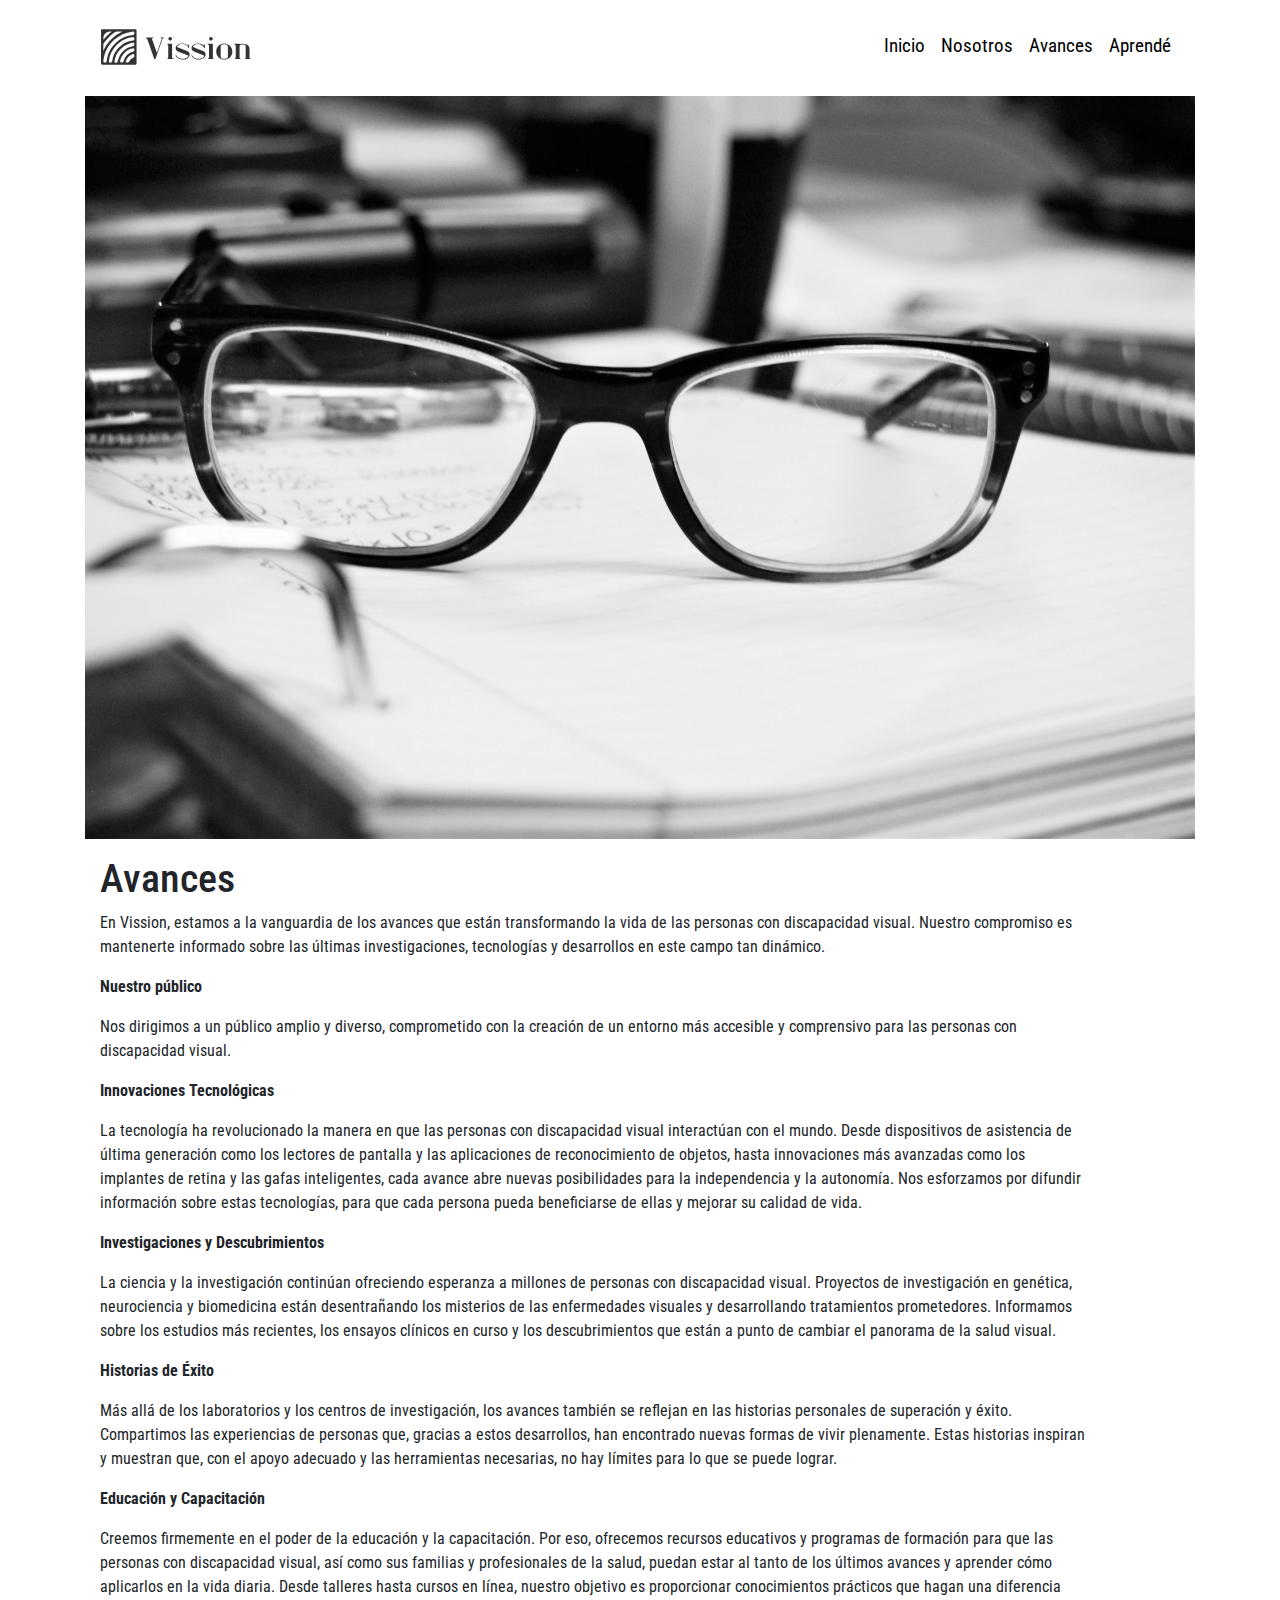
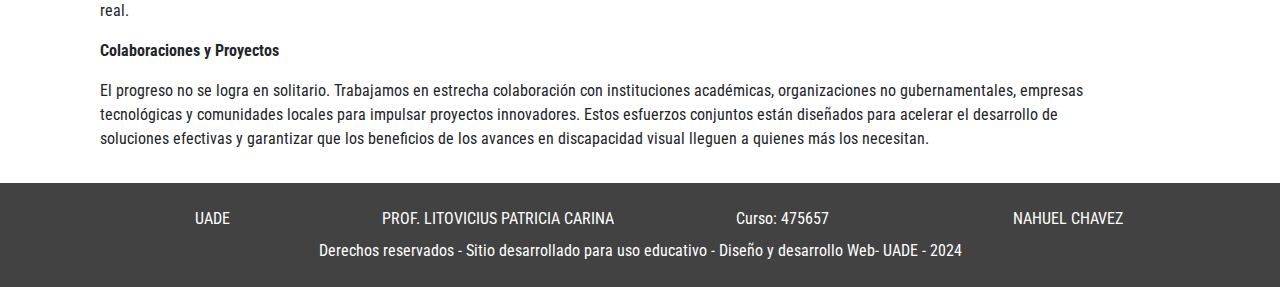
<file: avances.html>
<!DOCTYPE html>
<html lang="en">
  <head>
    <title>Nuestra Visión</title>
    <meta charset="UTF-8">
    <meta name="viewport" content="width=device-width, initial-scale=1.0">
    <meta http-equiv="X-UA-Compatible" content="ie=edge">
    <link rel="stylesheet" href="css/bootstrap.min.css">
    <link rel="stylesheet" href="css/font-awesome.min.css">
    <link href="https://fonts.googleapis.com/css?family=Roboto+Condensed&display=swap" rel="stylesheet">
    <link rel="stylesheet" href="css/style-rest.css">
</head>

<body>
    <header class="header">
        <div class="container h-50"> 
        <nav class="navbar w-100 navbar-light justify-content-between navbar-expand-lg bg-transparent pt-4">
            <object type="image/svg+xml" data="img/Vission.svg" class="logo" width="150px">
                Vission Logo <!-- fallback image in CSS -->
              </object>
            <button class="navbar-toggler bg-light" type="button" data-toggle="collapse" data-target="#navegacion"
                aria-controls="navegacion" aria-expanded="false" aria-label="Toggle navigation">
                <span class="navbar-toggler-icon"></span>
            </button>
        
            <div class="collapse bg-light navbar-collapse" id="navegacion">
                <ul class="navbar-nav w-100 justify-content-end text-center">
                    <li class="nav-item">
                        <a class="nav-link" href="index.html">Inicio</a>
                    </li>
                    <li class="nav-item">
                        <a class="nav-link" href="nosotros.html">Nosotros</a>
                    </li>
                    <li class="nav-item">
                        <a class="nav-link" href="avances.html">Avances</a>
                    </li>
                    <li class="nav-item">
                        <a class="nav-link" href="aprende.html">Aprendé</a>
                    </li>
                </ul>
            </div>
        </nav>
        </div>
    </header>
    <main>
        <div class="container">
            <img src="img/avances.jpg" class="img-fluid" alt="...">
            <div class="pb-3 pt-3 col-lg-11">
                <h1>Avances</h1>
                <p>En Vission, estamos a la vanguardia de los avances que están transformando la vida de las personas con discapacidad visual. Nuestro compromiso es mantenerte informado sobre las últimas investigaciones, tecnologías y desarrollos en este campo tan dinámico.</p>
                <p><b>Nuestro público</b></p>
                <p>Nos dirigimos a un público amplio y diverso, comprometido con la creación de un entorno más accesible y comprensivo para las personas con discapacidad visual.</p>
                <p><b>Innovaciones Tecnológicas</b></p>
                <p>La tecnología ha revolucionado la manera en que las personas con discapacidad visual interactúan con el mundo. Desde dispositivos de asistencia de última generación como los lectores de pantalla y las aplicaciones de reconocimiento de objetos, hasta innovaciones más avanzadas como los implantes de retina y las gafas inteligentes, cada avance abre nuevas posibilidades para la independencia y la autonomía. Nos esforzamos por difundir información sobre estas tecnologías, para que cada persona pueda beneficiarse de ellas y mejorar su calidad de vida.</p>
                <p><b>Investigaciones y Descubrimientos</b></p>
                <p>La ciencia y la investigación continúan ofreciendo esperanza a millones de personas con discapacidad visual. Proyectos de investigación en genética, neurociencia y biomedicina están desentrañando los misterios de las enfermedades visuales y desarrollando tratamientos prometedores. Informamos sobre los estudios más recientes, los ensayos clínicos en curso y los descubrimientos que están a punto de cambiar el panorama de la salud visual.</p>
                <p><b>Historias de Éxito</b></p>
                <p>Más allá de los laboratorios y los centros de investigación, los avances también se reflejan en las historias personales de superación y éxito. Compartimos las experiencias de personas que, gracias a estos desarrollos, han encontrado nuevas formas de vivir plenamente. Estas historias inspiran y muestran que, con el apoyo adecuado y las herramientas necesarias, no hay límites para lo que se puede lograr.</p>
                <p><b>Educación y Capacitación</b></p>
                <p>Creemos firmemente en el poder de la educación y la capacitación. Por eso, ofrecemos recursos educativos y programas de formación para que las personas con discapacidad visual, así como sus familias y profesionales de la salud, puedan estar al tanto de los últimos avances y aprender cómo aplicarlos en la vida diaria. Desde talleres hasta cursos en línea, nuestro objetivo es proporcionar conocimientos prácticos que hagan una diferencia real.</p>
                <p><b>Colaboraciones y Proyectos</b></p>
                <p>El progreso no se logra en solitario. Trabajamos en estrecha colaboración con instituciones académicas, organizaciones no gubernamentales, empresas tecnológicas y comunidades locales para impulsar proyectos innovadores. Estos esfuerzos conjuntos están diseñados para acelerar el desarrollo de soluciones efectivas y garantizar que los beneficios de los avances en discapacidad visual lleguen a quienes más los necesitan.</p>
              </div>
        </div>
    </main>
    <footer>
      <div class="container pb-4 pt-4 text-center">
        <div class="row pb-2">
          <div class="col-sm">
            <a style="color:#fff" href="https://www.uade.edu.ar/" target="_blank">UADE</a>
          </div>
          <div class="col-sm">
            PROF. LITOVICIUS PATRICIA CARINA
          </div>
          <div class="col-sm">
            Curso: 475657
          </div>
          <div class="col-sm">
            <a style="color:#fff" href="https://nachavez1.github.io/desarrolloweb-parcial1/" target="_blank">NAHUEL CHAVEZ</a>
          </div>
        </div>
        Derechos reservados - Sitio desarrollado para uso educativo - Diseño y desarrollo Web- UADE - 2024
      </div>
    </footer>

    <script src="js/jquery.slim.js"></script>
    <script src="js/popper.js"></script>
    <script src="js/bootstrap.min.js"></script>
    <script src="js/script.js"></script>

</body>
</html>
</file>
<file: css/style-rest.css>
body {
    font-family: 'Roboto Condensed', sans-serif;
}
.header {
    height: 6rem;
    background-size: cover;
    background-position: bottom center;
}
/**navbar**/
.bg-light {
    background-color: white!important;
}
.navbar-brand {
    font-size: 2.4rem;
    color: black!important;
}
.navbar-brand span {
    font-weight: 900;
}
.nav-link {
    color: black!important;
    font-size: 1.2rem
}
.contenido {
    color: black!important;
}
#glaucoma-text{
    background-color: black;
    color: black;
}
#macular-text{
    background-color: black;
    color: black;
}
#catarats-text{
    background-color: black;
    color: black;
}
#retinopathy-text{
    background-color: black;
    color: black;
}
#achromatopsia-text{
    background-color: black;
    color: black;
}
#blindness-text{
    background-color: black;
    color: black;
}

footer{
    color: white;
    background: #424242 !important;
}

//GAME STYLES
.thegame * {
    padding: 0;
    margin: 0;
    box-sizing: border-box;
  }
  
.thegame {
    height: 85vh;
    display: flex;
    background: #fff;
  }
  
 .thegame .memory-game {
    width: 640px;
    height: 640px;
    margin: auto;
    display: flex;
    flex-wrap: wrap;
    perspective: 1000px;
  }
  
.thegame .memory-card {
    width: calc(25% - 10px);
    height: calc(33.333% - 10px);
    margin: 5px;
    position: relative;
    transform: scale(1);
    transform-style: preserve-3d;
    transition: transform .5s;
    box-shadow: 1px 1px 1px rgba(0,0,0,.3);
  }

  @media (max-width: 480px) {
    .thegame .memory-card{
        height: calc(25% - 10px);
    }
    .thegame .front-face,
    .thegame .back-face {
        padding: 15px !important;
    }
  }

  @media (max-width: 400px) {
    .thegame .memory-card{
        height: calc(20% - 10px);
    }
    .thegame {
        height: 80vh;
    }
    .thegame .front-face,
    .thegame .back-face {
        padding: 10px !important;
    }
  }

  @media (max-width: 350px) {
    .thegame .memory-card{
        height: calc(15% - 10px);
    }
    .thegame {
        height: 70vh;
    }
    .thegame .front-face,
    .thegame .back-face {
        padding: 5px !important;
    }
  }
  
  .thegame .memory-card:active {
    transform: scale(0.97);
    transition: transform .2s;
  }
  
  .thegame .memory-card.flip {
    transform: rotateY(180deg);
  }
  
  .thegame .front-face,
  .thegame .back-face {
    width: 100%;
    height: 100%;
    padding: 20px;
    position: absolute;
    border-radius: 5px;
    background: #424242;
    backface-visibility: hidden;
  }
  
  .thegame .front-face {
    transform: rotateY(180deg);
  }
</file>
